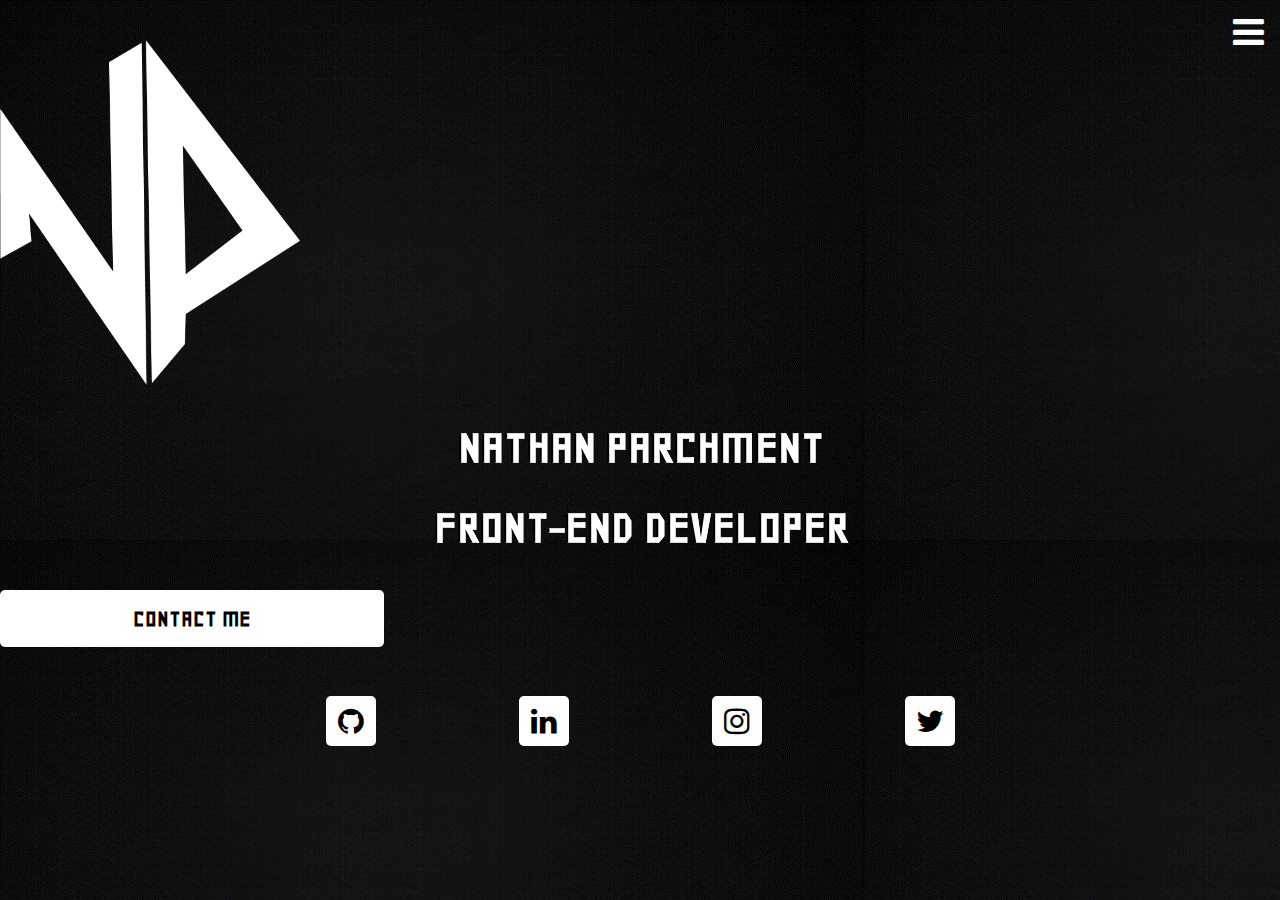
<file: index.html>
<!DOCTYPE html>
<html lang="en">
<head>

<!--tab-icon-->
<link rel="shortcut icon" type="image/x-icon" href="images/nplogo-tabicon.png">
<!--tab-icon-->
	
<!--TAB TITLE-->
<title>HOME | Nathan Parchment</title>
<link rel="icon" type="">
<meta charset="utf-8">
<meta name="viewport" content="width=device-width, initial-scale=1">
<link rel="stylesheet" href="https://stackpath.bootstrapcdn.com/bootstrap/4.1.3/css/bootstrap.min.css" integrity="sha384-MCw98/SFnGE8fJT3GXwEOngsV7Zt27NXFoaoApmYm81iuXoPkFOJwJ8ERdknLPMO" crossorigin="anonymous">
<link rel="stylesheet" href="https://cdnjs.cloudflare.com/ajax/libs/font-awesome/4.7.0/css/font-awesome.min.css">
<link rel="stylesheet" href="https://www.w3schools.com/w3css/4/w3.css">


<!--FONT-->
<link href="https://fonts.googleapis.com/css2?family=Geo&display=swap" rel="stylesheet">
<link href="https://fonts.googleapis.com/css2?family=Aldrich&display=swap" rel="stylesheet">	
<!--FONT-->

<!--LINK TO STYLESHEET-->
<link rel="stylesheet" type="text/css" href="assets/css/glvd.css">   
<!--LINK TO STYLESHEET-->
</head>
<body>

	
<!--NAVBAR-->
<nav class="w3-sidebar w3-black w3-animate-top " id="mySidebar">
<a href="javascript:void(0)" onclick="w3_close()" class="w3-button w3-black w3-xxlarge w3-padding  w3-display-topright" style="padding:6px 24px">
<i class="fa fa-remove"></i>
</a>
<div class="w3-bar-block w3-center" id="landing-nav-links">
<a href="index" class="glitch2">HOME</a>
<a href="aboutme" class="w3-bar-item glitch3">ABOUT</a>
<a href="projects" class="w3-bar-item glitch4">PROJECTS</a>
<a href="graphics" class="w3-bar-item glitch5">GRAPHICS</a>
<a href="contact.html" class="w3-bar-item glitch6">CONTACT</a>
</div>
</nav>


<div class="container" id="burger">
<span class="w3-button w3-xxlarge w3-display-topright" onclick="w3_open()"><i class="fa fa-bars"></i></span> 
</div>
<!--NAVBAR-->
	
<!--LANDING CONTENT-->
<div class="container" id="landing-logo">
<div class="row">
<img src="images/nplogo.png">
</div>	
</div>

<div class="container" id="landing-fullname">
<div class="row">
<h3 class="glitch">NATHAN PARCHMENT</h3>
</div>	
</div>	

<div class="container" id="landing-jobtitle">
<div class="row">
<h3 class="glitch1">FRONT-END DEVELOPER</h3>
</div>	
</div>	    
    
<div class="container" id="landing-contact-btn">
<div class="row">
<button class="button landing-btn"><a href="contact.php">CONTACT ME</a></button>	
</div>
</div>
	
<!--SOCIAL LINKS-->
<div class="container" id="landing-social-icons">
<div class="row">
<ul>
<li><a href="https://github.com/Nathan-47" target="blank"><i class="fa fa-github"></i></a></li>

<li><a href="https://www.linkedin.com/in/nathan-parchment-aa766118b" target="blank"><i class="fa fa-linkedin"></i></a></li>

<li><a href="https://www.instagram.com/glvdstone_/" target="blank"><i class="fa fa-instagram"></i></a></li>
	
<li><a href="https://twitter.com/glvdstone" target="blank"><i class="fa fa-twitter"></i></a></li>  
</ul>
</div>
</div>	
	
	
<!--SCRIPTS-->  
<script src="assets/js/nav-open-close.js"></script>
	
<script src="https://stackpath.bootstrapcdn.com/bootstrap/4.1.3/js/bootstrap.min.js" integrity="sha384-ChfqqxuZUCnJSK3+MXmPNIyE6ZbWh2IMqE241rYiqJxyMiZ6OW/JmZQ5stwEULTy" crossorigin="anonymous"></script>
    
<script src="https://code.jquery.com/jquery-3.2.1.slim.min.js" integrity="sha384-KJ3o2DKtIkvYIK3UENzmM7KCkRr/rE9/Qpg6aAZGJwFDMVNA/GpGFF93hXpG5KkN" crossorigin="anonymous"></script>
    
<script src="https://cdnjs.cloudflare.com/ajax/libs/popper.js/1.14.7/umd/popper.min.js"></script>
    
<script src="https://maxcdn.bootstrapcdn.com/bootstrap/4.3.1/js/bootstrap.min.js"></script>   
    
<script src="https://ajax.googleapis.com/ajax/libs/jquery/3.3.1/jquery.min.js"></script>
<!--SCRIPTS-->  

</body>
</html>
</file>
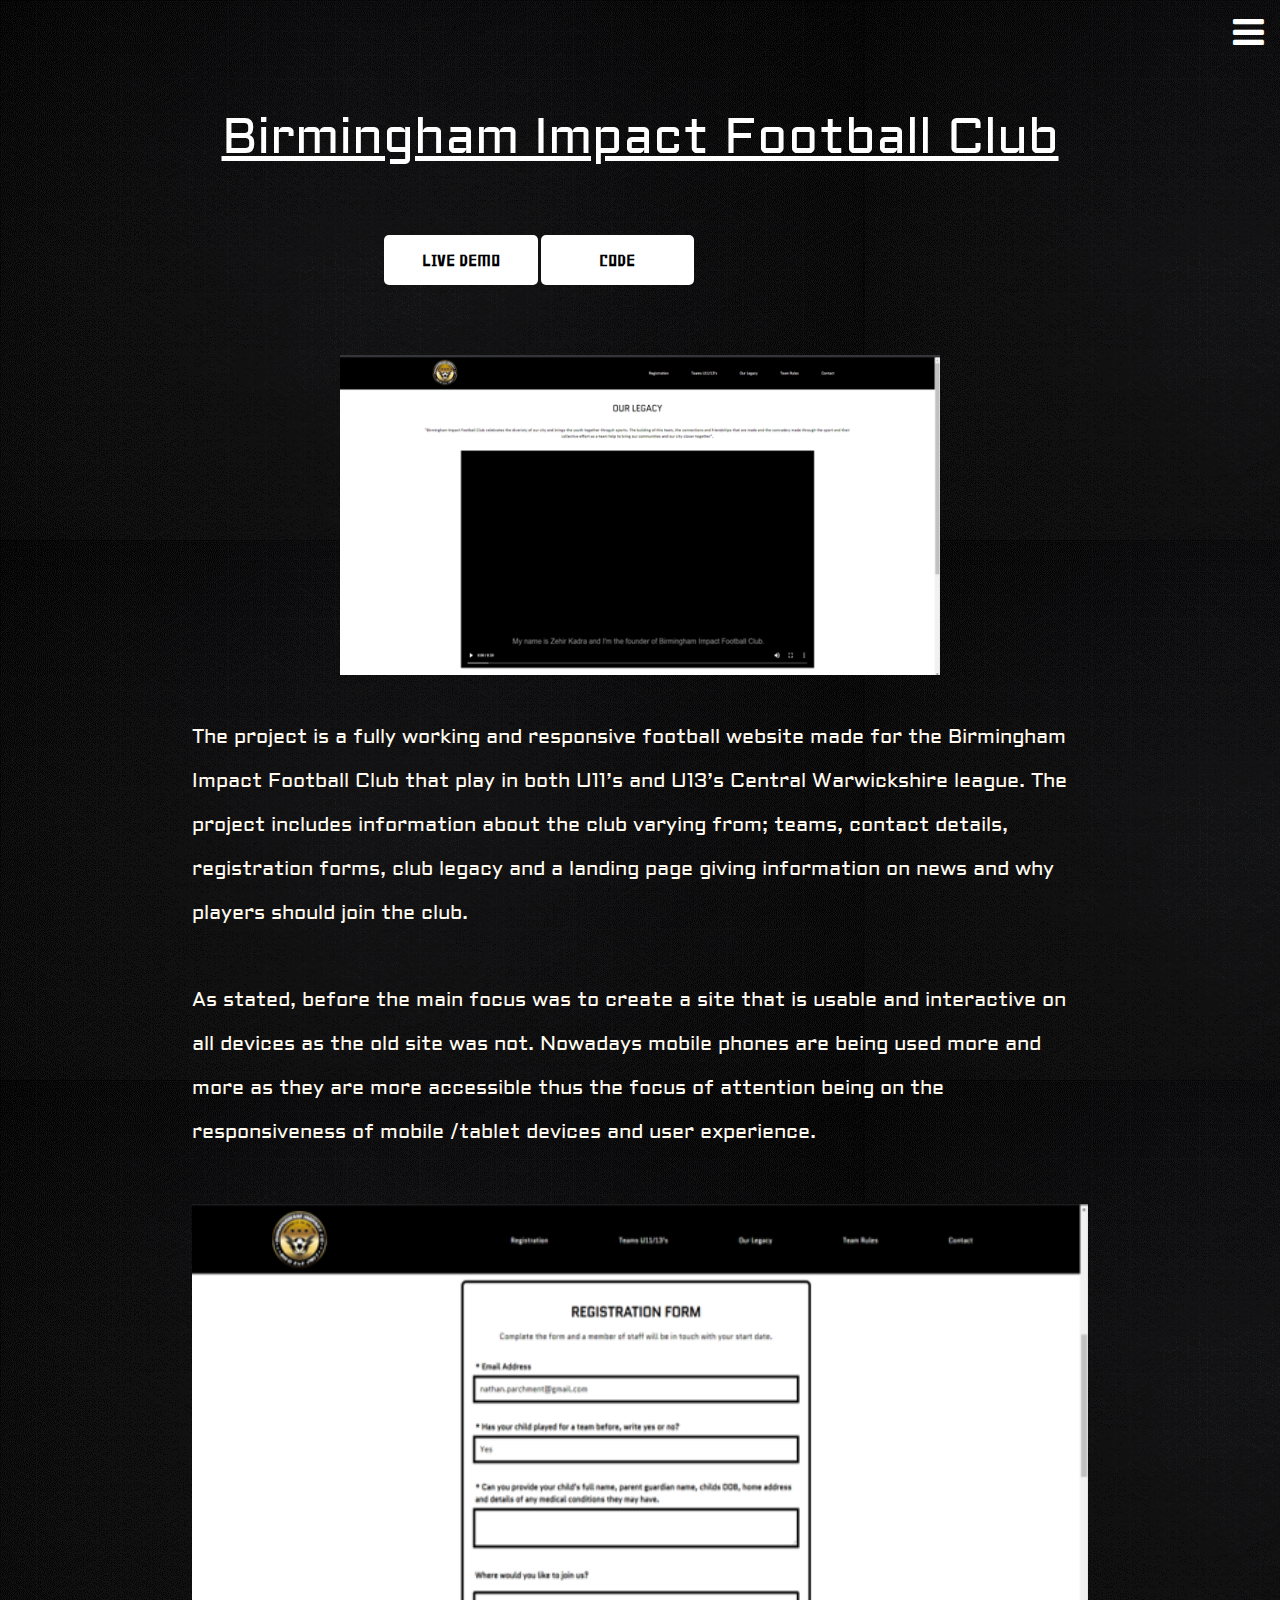
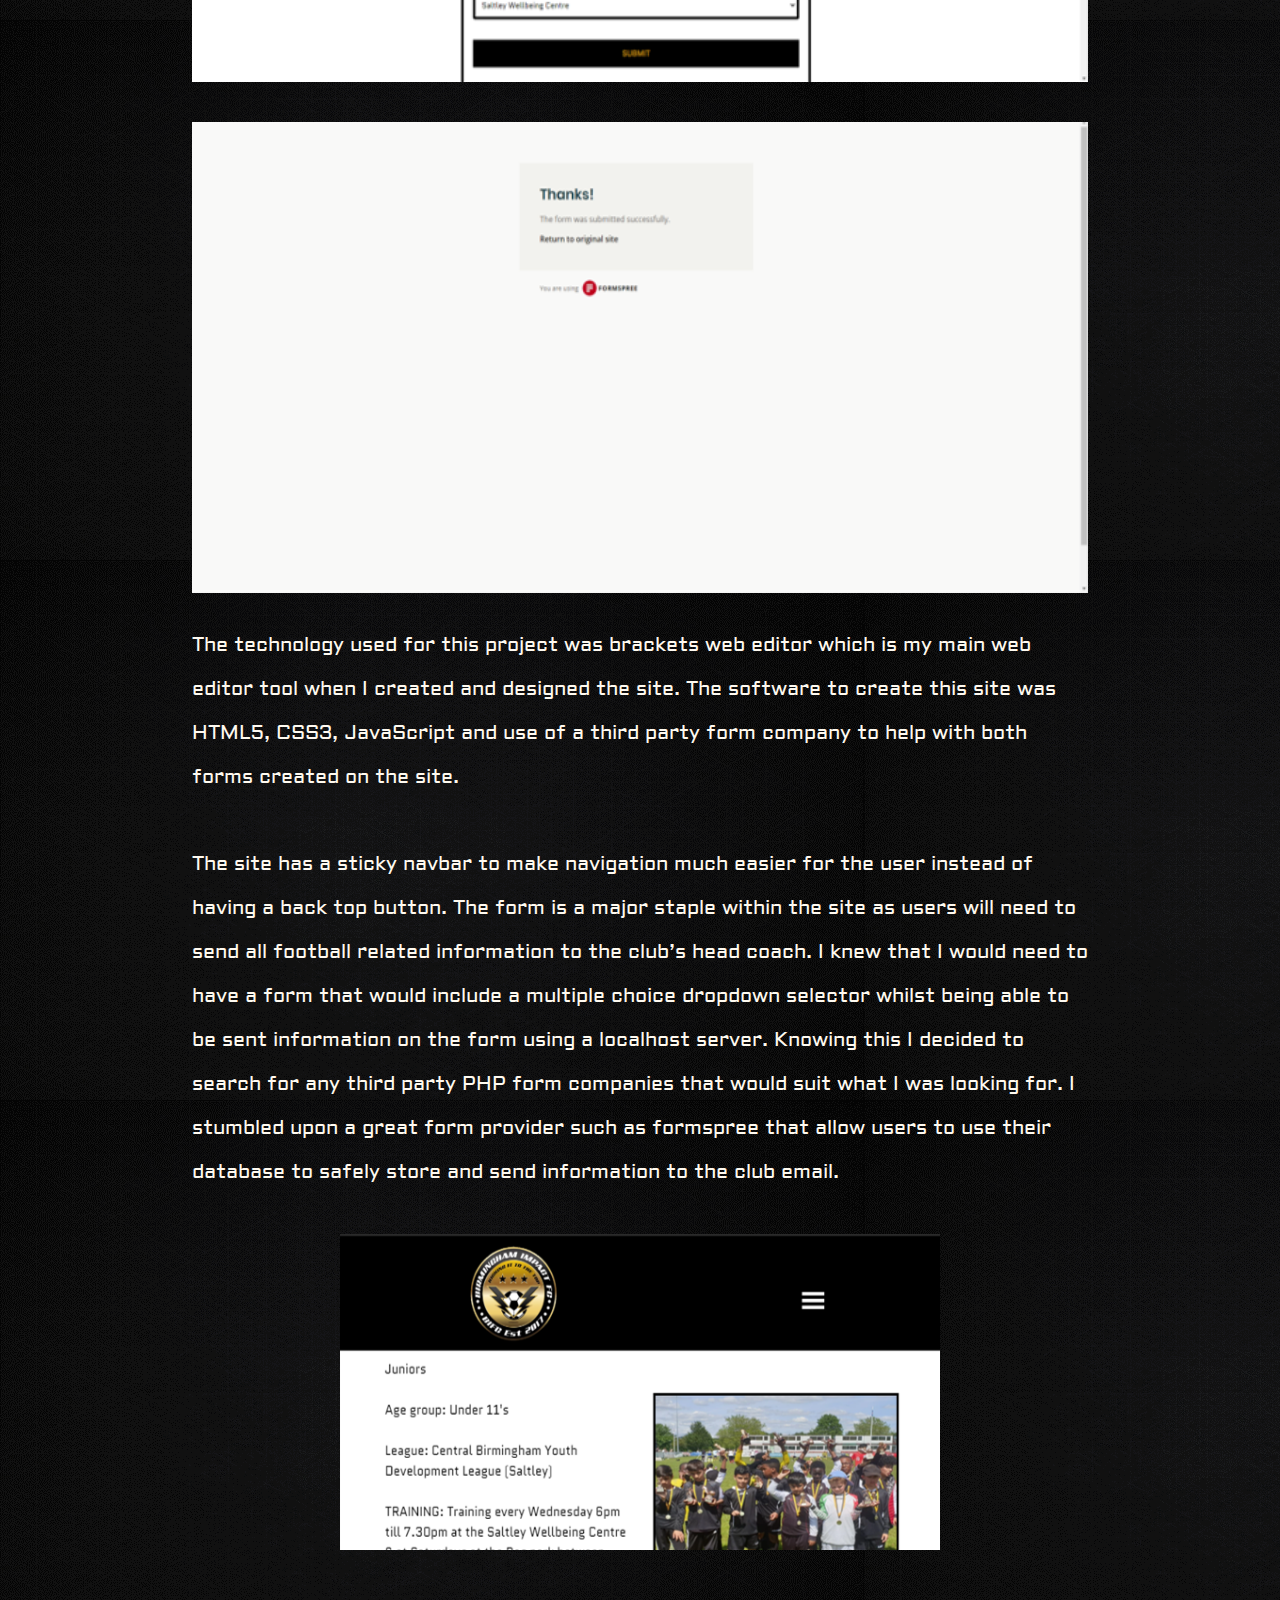
<file: birminghamimpactfc.html>
<!DOCTYPE html>
<html lang="en">
<head>

<!--tab-icon-->
<link rel="shortcut icon" type="image/x-icon" href="images/nplogo-blackbkgrnd.png" />
<!--tab-icon-->
	
	
<!--TAB TITLE-->
<title>Birmingham Impact FC | Nathan Parchment</title>
<link rel="icon" type="">
<meta charset="utf-8">
<meta name="viewport" content="width=device-width, initial-scale=1">
<link rel="stylesheet" href="https://stackpath.bootstrapcdn.com/bootstrap/4.1.3/css/bootstrap.min.css" integrity="sha384-MCw98/SFnGE8fJT3GXwEOngsV7Zt27NXFoaoApmYm81iuXoPkFOJwJ8ERdknLPMO" crossorigin="anonymous">
<link rel="stylesheet" href="https://cdnjs.cloudflare.com/ajax/libs/font-awesome/4.7.0/css/font-awesome.min.css">
<link rel="stylesheet" href="https://www.w3schools.com/w3css/4/w3.css">


<!--FONT-->
<link href="https://fonts.googleapis.com/css2?family=Geo&display=swap" rel="stylesheet">
<link href="https://fonts.googleapis.com/css2?family=Aldrich&display=swap" rel="stylesheet">	
<!--FONT-->

<!--lINK TO STYLESHEET-->
<link rel="stylesheet" type="text/css" href="assets/css/glvd.css">   
<!--lINK TO STYLESHEET-->
</head>
<body>

	
<!--NAVBAR-->
<nav class="w3-sidebar w3-black w3-animate-top " id="mySidebar">
<a href="javascript:void(0)" onclick="w3_close()" class="w3-button w3-black w3-xxlarge w3-padding  w3-display-topright" style="padding:6px 24px">
<i class="fa fa-remove"></i>
</a>
<div class="w3-bar-block w3-center" id="landing-nav-links">
<a href="index" class="glitch2">HOME</a>
<a href="aboutme" class="w3-bar-item glitch3">ABOUT</a>
<a href="projects" class="w3-bar-item glitch4">PROJECTS</a>
<a href="graphics" class="w3-bar-item glitch5">GRAPHICS</a>
<a href="contact.html" class="w3-bar-item glitch6">CONTACT</a>
</div>
</nav>

<div class="container" id="burger">
<span class="w3-button w3-xxlarge w3-display-topright" onclick="w3_open()"><i class="fa fa-bars"></i></span> 
</div>
<!--NAVBAR-->
	

<!--PROJECT TITLE-->
<div class="container" id="overview-title">
<p>Birmingham Impact Football Club</p>
</div>

<div class="container" id="overview-btn">
<div class="row">
<button class="button overview-btn"><a href="https://nathan-47.github.io/BirminghamImpactFC-/" target="blank">LIVE DEMO</a></button>	
	
<button class="button overview-btn"><a href="https://github.com/Nathan-47/BirminghamImpactFC-" target="_blank">CODE</a></button>	
</div>
</div>
	
	
<!--SECTION 1-->
<div class="container" id="overview-section1">
<img src="images/project1/legacypage.png" alt="legacypage">
	
<p class="overview-text">The project is a fully working and responsive football website made for the Birmingham Impact Football Club that play in both U11’s and U13’s Central Warwickshire league. The project includes information about the club varying from; teams, contact details, registration forms, club legacy and a landing page giving information on news and why players should join the club.</p>
<br>
<p class="overview-text">As stated, before the main focus was to create a site that is usable and interactive on all devices as the old site was not. Nowadays mobile phones are being used more and more as they are more accessible thus the focus of attention being on the responsiveness of mobile /tablet devices and user experience.</p>
</div>


<!--SECTION 2-->
<div class="container" id="overview-section2">
<div class="row">
<div class="col-sm-6">
<img src="images/project1/registerfields.png" alt="register form input fields">
</div>
	
<div class="col-sm-6">
<img src="images/project1/formspreeconfirmation.png" alt="form confirmation">
</div>	
</div>
<p class="overview-text">The technology used for this project was brackets web editor which is my main web editor tool when I created and designed the site. The software to create this site was HTML5, CSS3, JavaScript and use of a third party form company to help with both forms created on the site.    </p>
<br>
<p class="overview-text">The site has a sticky navbar  to make navigation much easier for the user instead of having a back top button. The form is a major staple within the site as users will need to send all football related information to the club’s head coach. I knew that I would need to have a form that would include a multiple choice dropdown selector whilst being able to be sent information on the form using a localhost server. Knowing this I decided to search for any third party PHP form companies that would suit what I was looking for. I stumbled upon a great form provider such as formspree that allow users to use their database to safely store and send information to the club email.  </p>
</div>
	
	
<!--SECTION 3-->
<div class="container" id="overview-section3">	
<img src="images/project1/mobileview.png" alt="">
</div>
	
	
	
	
<!--SCRIPTS-->  
<script src="assets/js/nav-open-close.js"></script>
	
<script src="https://stackpath.bootstrapcdn.com/bootstrap/4.1.3/js/bootstrap.min.js" integrity="sha384-ChfqqxuZUCnJSK3+MXmPNIyE6ZbWh2IMqE241rYiqJxyMiZ6OW/JmZQ5stwEULTy" crossorigin="anonymous"></script>
    
<script src="https://code.jquery.com/jquery-3.2.1.slim.min.js" integrity="sha384-KJ3o2DKtIkvYIK3UENzmM7KCkRr/rE9/Qpg6aAZGJwFDMVNA/GpGFF93hXpG5KkN" crossorigin="anonymous"></script>
    
<script src="https://cdnjs.cloudflare.com/ajax/libs/popper.js/1.14.7/umd/popper.min.js"></script>
    
<script src="https://maxcdn.bootstrapcdn.com/bootstrap/4.3.1/js/bootstrap.min.js"></script>   
    
<script src="https://ajax.googleapis.com/ajax/libs/jquery/3.3.1/jquery.min.js"></script>
<!--SCRIPTS-->  
	
</body>
</html>
</file>
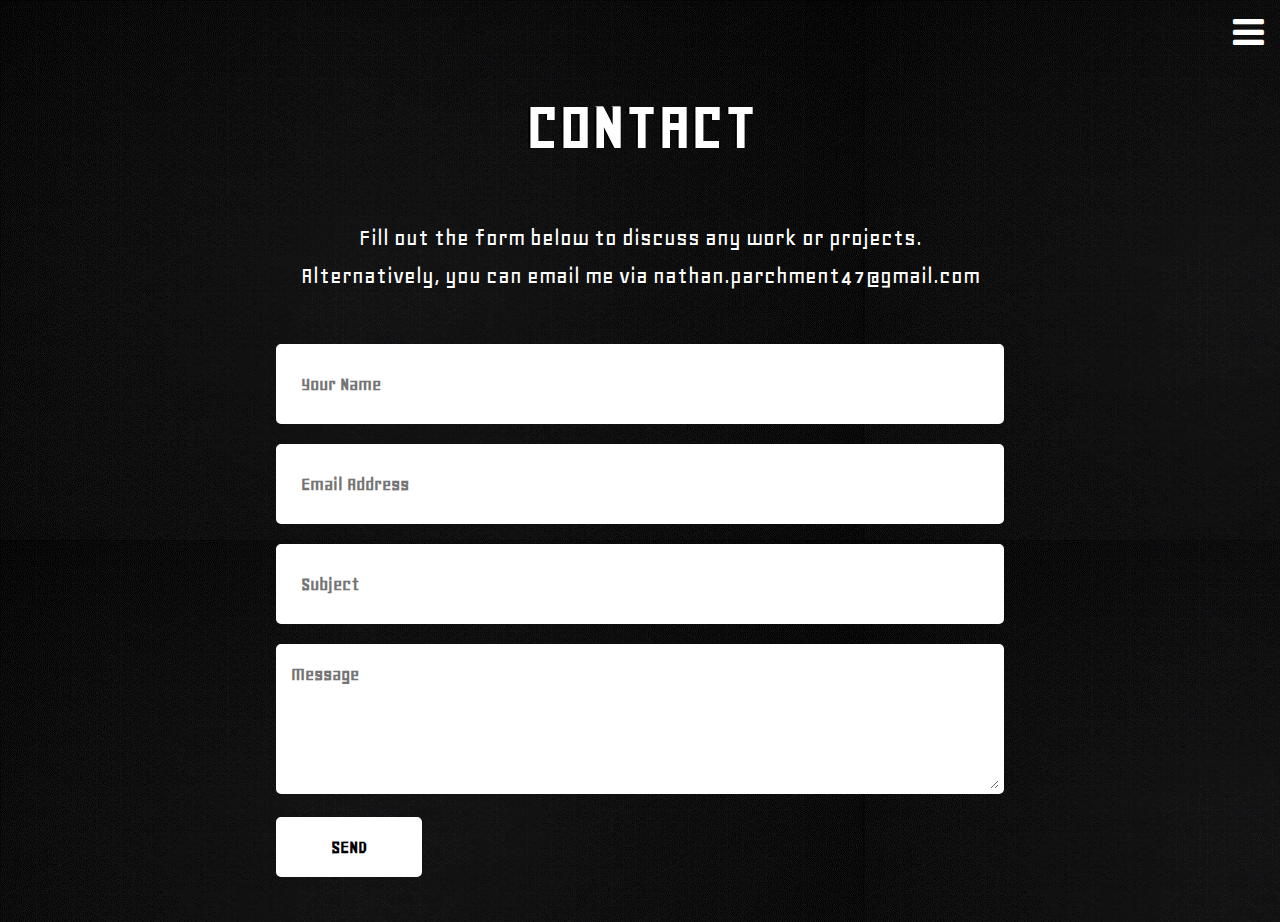
<file: contact.html>
<!DOCTYPE html>
<html lang="en">
<head>

<!--tab-icon-->
<link rel="shortcut icon" type="image/x-icon" href="images/nplogo-blackbkgrnd.png"/>
<!--tab-icon-->
	

<!--TAB TITLE-->
<title>CONTACT ME | Nathan Parchment</title>
<link rel="icon" type="">
<meta charset="utf-8">
<meta name="viewport" content="width=device-width, initial-scale=1">
<link rel="stylesheet" href="https://stackpath.bootstrapcdn.com/bootstrap/4.1.3/css/bootstrap.min.css" integrity="sha384-MCw98/SFnGE8fJT3GXwEOngsV7Zt27NXFoaoApmYm81iuXoPkFOJwJ8ERdknLPMO" crossorigin="anonymous">
<link rel="stylesheet" href="https://cdnjs.cloudflare.com/ajax/libs/font-awesome/4.7.0/css/font-awesome.min.css">
<link rel="stylesheet" href="https://www.w3schools.com/w3css/4/w3.css">


<!--FONT-->
<link href="https://fonts.googleapis.com/css2?family=Geo&display=swap" rel="stylesheet">
<link href="https://fonts.googleapis.com/css2?family=Aldrich&display=swap" rel="stylesheet">	
<!--FONT-->

<!--lINK TO STYLESHEET-->
<link rel="stylesheet" type="text/css" href="assets/css/glvd.css">   
<!--lINK TO STYLESHEET-->
</head>
<body>

	
<!--NAVBAR-->
<nav class="w3-sidebar w3-black w3-animate-top " id="mySidebar">
<a href="javascript:void(0)" onclick="w3_close()" class="w3-button w3-black w3-xxlarge w3-padding  w3-display-topright" style="padding:6px 24px">
<i class="fa fa-remove"></i>
</a>
<div class="w3-bar-block w3-center" id="landing-nav-links">
<a href="index" class="glitch2">HOME</a>
<a href="aboutme" class="w3-bar-item glitch3">ABOUT</a>
<a href="projects" class="w3-bar-item glitch4">PROJECTS</a>
<a href="graphics" class="w3-bar-item glitch5">GRAPHICS</a>
<a href="contact.html" class="w3-bar-item glitch6">CONTACT</a>
</div>
</nav>

<div class="container" id="burger">
<span class="w3-button w3-xxlarge w3-display-topright" onclick="w3_open()"><i class="fa fa-bars"></i></span> 
</div>
<!--NAVBAR-->
	
	
<!--CONTACT HEADING-->
<div class="container" id="contact-titleheading">
<div class="row">
<h3 class="glitch9">CONTACT</h3>
</div>
</div>	
	
	
<!--CONTACT CONTENT-->
<div id="contactquote-title"><p>Fill out the form below to discuss any work or projects.<br>Alternatively, you can email me via nathan.parchment47@gmail.com</p></div>	
    
	
<!--CONTACT FORM-->
<main>
<form class="contact-form" action=# method="post">
<input type="text" name="name" placeholder="Your Name">
<input type="text" name="mail" placeholder="Email Address">
<input type="text" name="subject" placeholder="Subject">
<textarea name="message" placeholder="Message"></textarea>
<button type="submit" name="submit">SEND</button>
</form>
</main>	


	
	
<!--SCRIPTS-->  
<script src="assets/js/nav-open-close.js"></script>
	
<script src="https://stackpath.bootstrapcdn.com/bootstrap/4.1.3/js/bootstrap.min.js" integrity="sha384-ChfqqxuZUCnJSK3+MXmPNIyE6ZbWh2IMqE241rYiqJxyMiZ6OW/JmZQ5stwEULTy" crossorigin="anonymous"></script>
    
<script src="https://code.jquery.com/jquery-3.2.1.slim.min.js" integrity="sha384-KJ3o2DKtIkvYIK3UENzmM7KCkRr/rE9/Qpg6aAZGJwFDMVNA/GpGFF93hXpG5KkN" crossorigin="anonymous"></script>
    
<script src="https://cdnjs.cloudflare.com/ajax/libs/popper.js/1.14.7/umd/popper.min.js"></script>
    
<script src="https://maxcdn.bootstrapcdn.com/bootstrap/4.3.1/js/bootstrap.min.js"></script>   
    
<script src="https://ajax.googleapis.com/ajax/libs/jquery/3.3.1/jquery.min.js"></script>
<!--SCRIPTS-->  

</body>
</html>
</file>
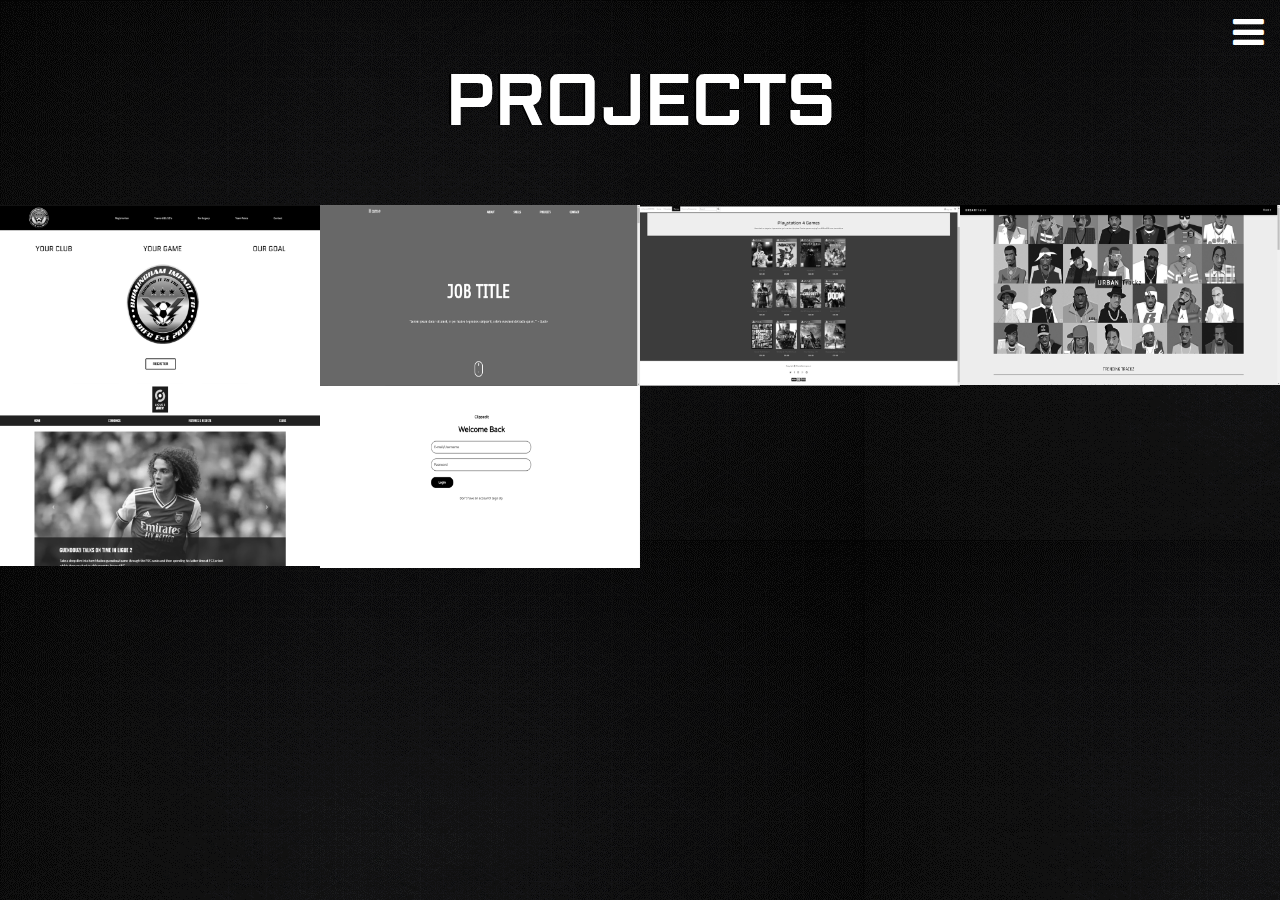
<file: projects.html>
<!DOCTYPE html>
<html lang="en">
<head>

<!--tab-icon-->
<link rel="shortcut icon" type="image/x-icon" href="images/nplogo-blackbkgrnd.png" />
<!--tab-icon-->
	
<!--TAB TITLE-->
<title>PROJECTS | Nathan Parchment</title>
<link rel="icon" type="">
<meta charset="utf-8">
<meta name="viewport" content="width=device-width, initial-scale=1">
<link rel="stylesheet" href="https://stackpath.bootstrapcdn.com/bootstrap/4.1.3/css/bootstrap.min.css" integrity="sha384-MCw98/SFnGE8fJT3GXwEOngsV7Zt27NXFoaoApmYm81iuXoPkFOJwJ8ERdknLPMO" crossorigin="anonymous">
<link rel="stylesheet" href="https://cdnjs.cloudflare.com/ajax/libs/font-awesome/4.7.0/css/font-awesome.min.css">
<link rel="stylesheet" href="https://www.w3schools.com/w3css/4/w3.css">


<!--FONT-->
<link href="https://fonts.googleapis.com/css2?family=Geo&display=swap" rel="stylesheet">
<link href="https://fonts.googleapis.com/css2?family=Aldrich&display=swap" rel="stylesheet">	
<!--FONT-->

<!--lINK TO STYLESHEET-->
<link rel="stylesheet" type="text/css" href="assets/css/glvd.css">   
<!--lINK TO STYLESHEET-->
</head>
<body>

	
<!--NAVBAR-->
<nav class="w3-sidebar w3-black w3-animate-top " id="mySidebar">
<a href="javascript:void(0)" onclick="w3_close()" class="w3-button w3-black w3-xxlarge w3-padding  w3-display-topright" style="padding:6px 24px">
<i class="fa fa-remove"></i>
</a>
<div class="w3-bar-block w3-center" id="landing-nav-links">
<a href="index" class="glitch2">HOME</a>
<a href="aboutme" class="w3-bar-item glitch3">ABOUT</a>
<a href="projects" class="w3-bar-item glitch4">PROJECTS</a>
<a href="graphics" class="w3-bar-item glitch5">GRAPHICS</a>
<a href="contact.html" class="w3-bar-item glitch6">CONTACT</a>
</div>
</nav>

<div class="container" id="burger">
<span class="w3-button w3-xxlarge w3-display-topright" onclick="w3_open()"><i class="fa fa-bars"></i></span> 
</div>
<!--NAVBAR-->
	

<!--PROJECT-HEADING-->
<div class="container" id="project-titleheading">
<div class="row">
<h3 class="glitch7">PROJECTS</h3>
</div>
</div>


<!--PROJECT THUMBNAIL GRID-->
<div class="wrapper" id="gallery">
<div class="w3-quarter" id="project-grid">
<a href="birminghamimpactfc"><img src="images/project1/birminghamimpact-thumbnail.png" style="width:100%" onclick="onClick(this)" alt="Birmingham Impact FC thumbnail"></a>
<a href="Ligue2API"><img src="images/project5/L2API - thumbnail.png" style="width:100%" onclick="onClick(this)" alt="Ligue 2 API thumbnail"></a>
</div>

<div class="w3-quarter"  id="project-grid">
<a href="filterportfolio"><img src="images/project2/filterportfoliothumbnail.png" style="width:100%" onclick="onClick(this)" alt="Filter portfolio thumbnail"></a>
<a href="ClippeditPHP"><img src="images/project6/clippeditphp-thumbnail.png" style="width:100%" onclick="onClick(this)" alt="Clippedit PHP thumbnail"></a>
</div>

<div class="w3-quarter"  id="project-grid">
<a href="millennialgaming"><img src="images/project3/millennialgamingthumbnail.png" style="width:100%" onclick="onClick(this)" alt="millennial gaming thumbnail"></a>
</div>

<div class="w3-quarter"  id="project-grid">
<a href="musicjukebox"><img src="images/project4/musicjukeboxthumbnail.png" style="width:100%" onclick="onClick(this)" alt="music jukebox thumbnail"></a>
</div>
</div>
	
	

	
<!--SCRIPTS-->  
<script src="assets/js/nav-open-close.js"></script>
	
<script src="https://stackpath.bootstrapcdn.com/bootstrap/4.1.3/js/bootstrap.min.js" integrity="sha384-ChfqqxuZUCnJSK3+MXmPNIyE6ZbWh2IMqE241rYiqJxyMiZ6OW/JmZQ5stwEULTy" crossorigin="anonymous"></script>
    
<script src="https://code.jquery.com/jquery-3.2.1.slim.min.js" integrity="sha384-KJ3o2DKtIkvYIK3UENzmM7KCkRr/rE9/Qpg6aAZGJwFDMVNA/GpGFF93hXpG5KkN" crossorigin="anonymous"></script>
    
<script src="https://cdnjs.cloudflare.com/ajax/libs/popper.js/1.14.7/umd/popper.min.js"></script>
    
<script src="https://maxcdn.bootstrapcdn.com/bootstrap/4.3.1/js/bootstrap.min.js"></script>   
    
<script src="https://ajax.googleapis.com/ajax/libs/jquery/3.3.1/jquery.min.js"></script>
<!--SCRIPTS-->  

</body>
</html>
</file>
<file: assets/css/glvd.css>
*{
margin: 0px;
padding: 0px;
box-sizing: border-box;
overflow-x: none;
}

body{
background-image: url(glvdstone-wallpaper.png);
font-family: 'Geo', sans-serif; /*Heading font ='Aldrich', sans-serif;*/
color: white;
animation: transitionIn 0.75s;
}

/*PAGE-FADEIN-TRANSITION*/
@keyframes transitionIn{
from{
opacity: 0;
transform: rotateX(-10deg);
}

to{
opacity: 1;
transform: rotateX(0);
}
}
/*PAGE-FADEIN-TRANSITION*/

/*NAVBAR*/
#mySidebar{
display:none;
padding-top:150px;
font-family:'Geo', sans-serif; 
font-size: 80px;
align-content: center;
top: 0px;
}

#landing-nav-links{
width: 100%;
background-color: black;
color: white;
text-decoration: none;
padding-top: 0px;
margin: 0px auto;
overflow-x: hidden;
}

#landing-nav-links a{
text-decoration: none;
color: white;
width: 100%;
font-size: 80px;
}


/*GLITCH-NAV-LINKS*/
/*GLITCH2*/
.glitch2{
position: relative;
top: 40%;
margin: 0 auto;
color: #fff;
font-size: 70px;
font-weight: 600;
text-align: center;
}

.glitch2:before, .glitch2:after{
content: "HOME";
position: absolute;
top: 1;
left: 0;
right: 0;
overflow: hidden;
color: #fff;
}

.glitch2:before{
right: 0px;
text-shadow: 1px 0 white;
animation: effect 2s infinite linear;
}

.glitch2:after{
left: 1px;
width: 100%;
text-shadow: -2px 0 black;
animation: effect 1s infinite linear;
}
/*GLITCH2*/


/*GLITCH3*/
.glitch3{
position: relative;
top: 40%;
margin: 0 auto;
color: #fff;
font-size: 70px;
font-weight: 600;
text-align: center;
}

.glitch3:before, .glitch3:after{
content: "ABOUT";
position: absolute;
top: 1;
left: 0;
right: 0;
overflow: hidden;
color: #fff;
}

.glitch3:before{
right: 0px;
text-shadow: 1px 0 white;
animation: effect 2s infinite linear;
}

.glitch3:after{
left: 1px;
width: 100%;
text-shadow: -2px 0 black;
animation: effect 1s infinite linear;
}
/*GLITCH3*/


/*GLITCH4*/
.glitch4{
position: relative;
top: 40%;
margin: 0 auto;
color: #fff;
font-size: 70px;
font-weight: 600;
text-align: center;
}

.glitch4:before, .glitch4:after{
content: "PROJECTS";
position: absolute;
top: 1;
left: 0;
right: 0;
overflow: hidden;
color: #fff;
}

.glitch4:before{
right: 0px;
text-shadow: 1px 0 white;
animation: effect 2s infinite linear;
}

.glitch4:after{
left: 1px;
width: 100%;
text-shadow: -2px 0 black;
animation: effect 1s infinite linear;
}
/*GLITCH4*/


/*GLITCH5*/
.glitch5{
position: relative;
top: 40%;
margin: 0 auto;
color: #fff;
font-size: 70px;
font-weight: 600;
text-align: center;
}

.glitch5:before, .glitch5:after{
content: "GRAPHICS";
position: absolute;
top: 1;
left: 0;
right: 0;
overflow: hidden;
color: #fff;
}

.glitch5:before{
right: 0px;
text-shadow: 1px 0 white;
animation: effect 2s infinite linear;
}

.glitch5:after{
left: 1px;
width: 100%;
text-shadow: -2px 0 black;
animation: effect 1s infinite linear;
}
/*GLITCH5*/


/*GLITCH6*/
.glitch6{
position: relative;
top: 40%;
margin: 0 auto;
color: #fff;
font-size: 70px;
font-weight: 600;
text-align: center;
}

.glitch6:before, .glitch6:after{
content: "CONTACT";
position: absolute;
top: 1;
left: 0;
right: 0;
overflow: hidden;
color: #fff;
}

.glitch6:before{
right: 0px;
text-shadow: 1px 0 white;
animation: effect 2s infinite linear;
}

.glitch6:after{
left: 1px;
width: 100%;
text-shadow: -2px 0 black;
animation: effect 1s infinite linear;
}
/*GLITCH6*/
/*GLITCH-NAV-LINKS*/
/*NAVBAR*/




/*LANDING-PAGE*/
#landing-logo{
align-content: center;
width: 35%;
margin: 5px auto;
margin-top: 60px;
}

#landing-logo img{
width: 300px;
margin: 20px auto;
}

#landing-fullname{
width: 100%;
font-size: 45px;
margin: 5px auto;
}

.glitch{
position: relative;
top: 40%;
margin: 0 auto;
color: #fff;
font-size: 80px;
font-weight: 600;
text-align: center;
}

.glitch:before, .glitch:after{
content: "NATHAN PARCHMENT";
position: absolute;
top: 0;
left: 0;
right: 0;
overflow: hidden;
color: #fff;
}

.glitch:before{
right: 0px;
text-shadow: 1px 0 white;
animation: effect 2s infinite linear;
}

.glitch:after{
left: 1px;
width: 100%;
text-shadow: -2px 0 black;
animation: effect 1s infinite linear;
}

.glitch1{
position: relative;
top: 40%;
margin: 0 auto;
color: #fff;
font-size: 80px;
font-weight: 600;
text-align: center;
}

.glitch1:before, .glitch1:after{
content: "FRONT-END DEVELOPER";
position: absolute;
top: 0;
left: 0;
right: 0;
overflow: hidden;
color: #fff;
}

.glitch1:before{
right: 0px;
text-shadow: 1px 0 white;
animation: effect 2s infinite linear;
}

.glitch1:after{
left: 1px;
width: 100%;
text-shadow: -2px 0 black;
animation: effect 1s infinite linear;
}


/*GLITCH-KEYFRAMES*/
@-webkit-keyframes effect{
0%{
clip: rect(55px,9999px,56px,0);
}
	
5%{
clip: rect(47px,9999px,30px,0);
}
	
10%{
clip: react(33px,9999px,36px,0);
}
	
15%{
clip: react(35px,9999px,9px,0);
}
	
20%{
clip: react(63px,9999px,59px,0);
}
	
25%{
clip: react(96px,9999px,98px,0);
}
		
30%{
clip: rect(48px,9999px,77px,0);
}
	
35%{
clip: rect(50px,9999px,34px,0);
}
	
40%{
clip: react(60px,9999px,72px,0);
}
	
45%{
clip: react(10px,9999px,81px,0);
}
	
50%{
clip: react(2px,9999px,60px,0);
}
	
55%{
clip: react(23px,9999px,89px,0);
}
		
60%{
clip: react(76px,9999px,91px,0);
}
	
65%{
clip: react(62px,9999px,30px,0);
}
	
70%{
clip: react(60px,9999px,73px,0);
}	
	
75%{
clip: react(60px,9999px,87px,0);
}
	
80%{
clip: react(2px,9999px,14px,0);
}
	
85%{
clip: react(28px,9999px,87px,0);
}
		
90%{
clip: react(73px,9999px,50px,0);
}
	
95%{
clip: react(79px,9999px,70px,0);
}
	
100%{
clip: react(17px,9999px,79px,0);
}		
}
/*GLITCH-KEYFRAMES*/

/* #landing-fullname p{
margin: 5px auto;
padding: 5px;
}
*/

#landing-fullname h3{
font-family: 'Geo', sans-serif; 
}

#landing-jobtitle h3{
font-family: 'Geo', sans-serif; 
}

#landing-jobtitle{
width: 100%;
font-size: 45px;
margin: 5px auto;
}

#landing-contact-btn{
margin: 10px auto;
width: 100%;
}

.landing-btn{
padding: 10px 10px;
cursor: pointer;
text-decoration: none;
margin: 20px auto;
transition-duration: 0.2s;
width: 20%;
border-radius: 5px;
font-weight: 600;
font-size: 25px;
display: inline-block;
background-color:white;
border: none;
position: relative;
overflow: hidden;
}

.landing-btn:hover{
background-color: black;
color: white;
}

.landing-btn a{
text-decoration: none;
color: black;
}

.landing-btn a:hover{
color: white;
}

#landing-social-icons{
width: 100%;
}

#landing-social-icons ul{
margin: 50px auto;
padding: 0px;
text-align: center;
}

#landing-social-icons ul li{
display: inline-block;
width: 45px;
height: 45px;
margin: 0px 30px;
border-radius: 5px;
background: white;
}

#landing-social-icons ul li:hover{
background-color: black;
}

#landing-social-icons ul li a{
color: black;
font-size: 25px;
}

#landing-social-icons ul li a:hover{
color: white;
}

#landing-social-icons ul li a i{
line-height: 50px;
}
/*LANDING-PAGE*/


/*PROJECTS-PAGE*/
#gallery{
width: 100%;
margin: 20px auto;
}

#project-titleheading{
margin: 50px auto;
}

#project-titleheading h3{
font-family: 'Aldrich', sans-serif;
}

/*GLITCH7*/
.glitch7{
position: relative;
top: 40%;
margin: 0 auto;
color: #fff;
font-size: 70px;
font-weight: 600;
text-align: center;
}

.glitch7:before, .glitch7:after{
content: "PROJECTS";
position: absolute;
top: 1;
left: 0;
right: 0;
overflow: hidden;
color: #fff;
}

.glitch7:before{
right: 0px;
text-shadow: 1px 0 white;
animation: effect 2s infinite linear;
}

.glitch7:after{
left: 1px;
width: 100%;
text-shadow: -2px 0 black;
animation: effect 1s infinite linear;
}
/*GLITCH7*/

#project-grid{
overflow: hidden;
text-align: center;
cursor: pointer;
}

#project-grid img{
overflow: hidden;
text-align: center;
max-width: 100%;
max-height: 100%;
filter:grayscale(100%);
-webkit-filter:grayscale(100%);
}

#project-grid img:hover{
transition: 0.3s;
transform: scale(1.1);
filter: grayscale(0%);
-webkit-filter:grayscale(0%);
}
/*PROJECTS-PAGE*/




/*PROJECT-OVERVIEWPAGE*/
#overview-title{
margin: 100px auto;
margin-bottom: 40px;
text-decoration: underline;
text-align: center;
}

#overview-title p{
font-family: 'Aldrich', sans-serif;
font-size: 50px;
}

#overview-section1{
width: 70%;
margin: 20px auto;
text-align: center;
}

#overview-section1 img{
width: 600px;
margin: 30px auto;
}

.overview-text{
margin: 10px auto;
text-align: left;
font-size: 20px;
font-family: 'Aldrich', sans-serif;
color: floralwhite;
line-height: 2.2;
}

#overview-section2{
width: 70%;
margin: 20px auto;
margin-top: 30px;
text-align: center;
}

#overview-section2 img{
width: 500px;
margin: 30px auto;
}

#overview-section3{
width: 70%;
margin: 40px auto;
margin-bottom: 80px;
text-align: center;
}

#overview-section3 img{
width: 600px;
margin: 0px auto;
}

#overview-btn{
margin: 20px auto;
width: 40%;
}

.overview-btn{
padding: 10px 10px;
cursor: pointer;
text-decoration: none;
margin: 20px auto;
transition-duration: 0.2s;
width: 30%;
border-radius: 5px;
font-weight: 600;
font-size: 20px;
display: inline-block;
background-color:white;
border: none;
position: relative;
overflow: hidden;
}

.overview-btn:hover{
background-color: black;
color: white;
}

.overview-btn a{
text-decoration: none;
color: black;
}

.overview-btn a:hover{
color: white;
}
/*PROJECT-OVERVIEWPAGE*/




/*GRAPHICS-PAGE*/
#gallery{
width: 100%;
margin: 20px auto;
}

#graphics-titleheading{
margin: 50px auto;
}

#graphics-titleheading h3{
font-family: 'Permanent Marker', sans-serif;
color: black;
}

/*GLITCH8*/
.glitch8{
position: relative;
top: 40%;
margin: 0 auto;
color: black;
font-size: 70px;
font-weight: 600;
text-align: center;
}

.glitch8:before, .glitch8:after{
content: "GRAPHICS";
position: absolute;
top: 1;
left: 0;
right: 0;
overflow: hidden;
color: black;
}

.glitch8:before{
right: 0px;
text-shadow: 1px 0 black;
animation: effect 2s infinite linear;
}

.glitch8:after{
left: 1px;
width: 100%;
text-shadow: -2px 0 white;
animation: effect 1s infinite linear;
}
/*GLITCH8*/

#project-grid{
overflow: hidden;
text-align: center;
cursor: pointer;
}

#project-grid img{
overflow: hidden;
text-align: center;
max-width: 100%;
max-height: 100%;
filter:grayscale(100%);
-webkit-filter:grayscale(100%);
}

#project-grid img:hover{
transition: 0.3s;
transform: scale(1.1);
filter: grayscale(0%);
-webkit-filter:grayscale(0%);
}
/*GRAPHICS-PAGE*/




/*GRAPHICS-OVERVIEWPAGE*/
.overview-graphics{
background: url(white-background.png); 
}

#overviewgraphics-title{
margin: 100px auto;
margin-bottom: 40px;
text-decoration: underline;
text-align: center;
font-family: 'Permanent Marker', sans-serif;
color: black;
}

#overviewgraphics-title p{
font-size: 50px;
}

#overviewgraphics-section1{
width: 70%;
margin: 20px auto;
text-align: center;
font-family: 'Aldrich', sans-serif;
text-transform: lowercase;
color: black;
}

#overviewgraphics-section1 img{
width: 600px;
margin: 0px auto;
}

.overviewgraphics-text{
margin: 30px auto;
text-align: center;
font-size: 17px;
font-weight: 600;
}

#overviewgraphics-section2{
width: 70%;
margin: 20px auto;
margin-top: 80px;
text-align: center;
color: black;
font-family: 'Aldrich', sans-serif;
}

#overviewgraphics-section2 img{
width: 500px;
margin: 0px auto;
}

#overviewgraphics-section3{
width: 70%;
margin: 40px auto;
margin-bottom: 80px;
text-align: center;
color: black;
font-family: 'Aldrich', sans-serif;
}

#overviewgraphics-section3 img{
width: 600px;
margin: 0px auto;
}
/*GRAPHICS-OVERVIEWPAGE*/


/*CONTACTPAGE*/
/*GLITCH9*/
.glitch9{
position: relative;
top: 40%;
margin: 0 auto;
color: white;
font-size: 70px;
font-weight: 600;
text-align: center;
}

.glitch9:before, .glitch9:after{
content: "CONTACT";
position: absolute;
top: 1;
left: 0;
right: 0;
overflow: hidden;
color: white;
}

.glitch9:before{
right: 0px;
text-shadow: 1px 0 white;
animation: effect 2s infinite linear;
}

.glitch9:after{
left: 1px;
width: 100%;
text-shadow: -2px 0 black;
animation: effect 1s infinite linear;
}
/*GLITCH9*/

#contact-titleheading{
margin: 74px auto;
margin-bottom: 40px;	
}

#contact-titleheading h3{
font-family: 'Geo', sans-serif;
}

#contactquote-title{
width: 100%;
margin: 5px auto;
text-align: center;
font-size: 25px;
}

.contact-form{
margin: 10px auto;
width: 40%;
padding: 20px;
border-radius: 5px;
}

input{
width: 100%;
margin: 20px 0px auto;
padding: 20px;
border: 5px solid white;
font-size: 20px;
font-weight: 600;
border-radius: 5px;
}

textarea{
width: 100%;
height: 150px;
margin: 20px 0px auto;
padding: 10px;
border: 5px solid white;
font-size: 20px;
font-weight: 600;
border-radius: 5px;
}

.contact-form button{
margin: 15px auto;
padding: 10px auto;
width: 20%;
padding: 10px;
border-radius: 5px;
font-size: 20px;
font-weight: 600;
border: 5px solid white;
background-color: white;
}

.contact-form button:hover{
border: 5px solid lightgray;
background-color: lightgray;
cursor: pointer;
}
/*CONTACTPAGE*/


/*ABOUTMEPAGE*/
/*GLITCH9*/
.glitch10{
position: relative;
top: 40%;
margin: 0 auto;
color: white;
font-size: 70px;
font-weight: 600;
text-align: center;
}

.glitch10:before, .glitch10:after{
content: "ABOUT";
position: absolute;
top: 1;
left: 0;
right: 0;
overflow: hidden;
color: white;
}

.glitch10:before{
right: 0px;
text-shadow: 1px 0 white;
animation: effect 2s infinite linear;
}

.glitch10:after{
left: 1px;
width: 100%;
text-shadow: -2px 0 black;
animation: effect 1s infinite linear;
}
/*GLITCH9*/

#about-titleheading{
margin: 74px auto;
margin-bottom: 40px;	
}

#about-titleheading h3{
font-family: 'Geo', sans-serif;
}

#about-content{
width: 100%;
margin-top: 50px;
text-align: center;
}

#about-content img{
width: 900px;
height: 400px;
}

#about-profile{
font-size: 20px;
text-align: left;
width: 80%;
margin-top: 40px;
margin-bottom: 100px;
line-height:2.2;
}

#about-profile p{
font-family:'Aldrich', sans-serif;
}

#about-profile h1{
font-family: 'Aldrich', sans-serif;
font-size: 38px;
text-align: left;
line-height:1.7;
}
/*ABOUTMEPAGE*/




/*MOBILEDEVICES-CSS*//*MOBILEDEVICES-CSS*/
@media screen and (max-width:1440px){
/*NAVBAR*/
#mySidebar{
display:none;
padding-top: 150px;
font-family:'Geo', sans-serif; 
font-size: 60px;
align-content: center;
top: 0px;
}
/*NAVBAR*/
	
/*LANDING-PAGE*/
#landing-logo{
width: 100%;
margin: 5px auto;
margin-top: 30px;
}

#landing-logo img{
width: 300px;
margin: 20px auto;
}
	
#landing-fullname h3{
font-size: 70px;
}
	
#landing-jobtitle h3{
font-size: 70px;
}	

#landing-contact-btn{
margin: 30px auto;
margin-top: 10px;
width: 100%;
}
	
.landing-btn{
width: 30%;
padding: 10px;
}
	
#landing-social-icons ul li{
display: inline-block;
width: 60px;
height: 60px;
margin: -15px 60px;
}
	
#landing-social-icons ul li a{
font-size: 30px;
}
	
#landing-social-icons ul li a i{
line-height: 60px;
}
/*LANDING-PAGE*/	
	

/*ABOUT-PAGE*/
#about-content img{
width: 100%;
}

#about-profile{
margin-bottom: 80px; 
}
/*ABOUT-PAGE*/
	
	
/*PROJECTOVERVIEW-PAGE*/
#overview-section2 img{
margin: 20px auto;
width: 100%;
height: auto;
}
/*PROJECTOVERVIEW-PAGE*/
	
	
/*CONTACT-PAGE*/
.contact-form{
margin: 10px auto;
width: 60%;
padding: 20px;
border-radius: 5px;
}
/*CONTACT-PAGE*/
}




@media screen and (max-width:1366px){
/*NAVBAR*/
#mySidebar{
display:none;
padding-top:150px;
font-family:'Geo', sans-serif; 
font-size: 90px;
align-content: center;
top: 0px;
}
	
#landing-nav-links a{
font-size: 90px;
}
/*NAVBAR*/
	
	
/*ABOUT-PAGE*/
#about-content img{
height: auto;
/*ABOUT-PAGE*/
}
}




@media screen and (max-width:1280px){
/*NAVBAR*/
#mySidebar{
display:none;
padding-top: 50px;
font-family:'Geo', sans-serif; 
font-size: 90px;
align-content: center;
top: 0px;
}
	
#landing-nav-links a{
font-size: 90px;
}
/*NAVBAR*/
	
	
/*LANDING-PAGE*/
#landing-logo{
width: 100%;
margin: 5px auto;
margin-top: 20px;
}

#landing-logo img{
width: 300px;
margin: 20px auto;
}
	
#landing-fullname h3{
font-size: 50px;
}
	
#landing-jobtitle h3{
font-size: 50px;
}	

#landing-contact-btn{
margin: 5px auto;
width: 100%;
}
	
.landing-btn{
width: 30%;
padding: 10px
}
	
#landing-social-icons ul li{
display: inline-block;
width: 50px;
height: 50px;
margin: -25px 70px;
}
	
#landing-social-icons ul li a{
font-size: 30px;
}
	
#landing-social-icons ul li a i{
line-height: 50px;
}
/*LANDING-PAGE*/	
	
	
/*ABOUT-PAGE*/
#about-content img{
width: 80%;
}

#about-profile{
margin-bottom: 80px;
}
/*ABOUT-PAGE*/
	

/*PROJECTOVERVIEW-PAGE*/
#overview-section2 img{
margin: 20px auto;
width: 100%;
height: auto;
}
/*PROJECTOVERVIEW-PAGE*/
	

/*CONTACT-PAGE*/
.contact-form{
margin: 10px auto;
width: 60%;
padding: 20px;
border-radius: 5px;
}
/*CONTACT-PAGE*/
}




@media screen and (max-width:1024px){
/*NAVBAR*/
#mySidebar{
display:none;
padding-top:90px;
font-size: 70px;
font-family:'Geo', sans-serif; 
align-content: center;
top: 0px;
}
	
#landing-nav-links a{
font-size: 70px;
}
/*NAVBAR*/
	
	
/*LANDING-PAGE*/
#landing-logo{
width: 100%;
margin: 5px auto;
margin-top: 30px;
}

#landing-logo img{
width: 250px;
margin: 20px auto;
}
	
#landing-contact-btn{
margin: 20px auto;
width: 100%;
}
	
.landing-btn{
width: 40%;
padding: 10px;
}
	
#landing-social-icons ul li{
display: inline-block;
width: 50px;
height: 50px;
margin: -25px 40px;
}
	
#landing-social-icons ul li a{
font-size: 30px;
}
	
#landing-social-icons ul li a i{
line-height: 50px;
}
/*LANDING-PAGE*/
	
	
/*PROJECTOVERVIEW-PAGE*/
#overview-btn{
width: 70%;
}
/*PROJECTOVERVIEW-PAGE*/

/*GRAPHICS-OVERVIEWPAGE*/
#overviewgraphics-section1{
width: 100%;
margin: 20px auto;
text-align: center;
}

#overviewgraphics-section2{
width: 100%;
margin: 20px auto;
text-align: center;
}

#overviewgraphics-section2 img{
width: 100%;
margin: 20px auto;
}
/*GRAPHICS-OVERVIEWPAGE*/
}




@media screen and (max-width:950px){
/*NAVBAR*/
#mySidebar{
display:none;
padding-top:150px;
font-family:'Geo', sans-serif; 
font-size: 120px;
align-content: center;
top: 0px;
}
	
#landing-nav-links a{
font-size: 120px;
}
/*NAVBAR*/
	
	
/*LANDING-PAGE*/
#landing-logo{
width: 100%;
margin: 5px auto;
margin-top: 100px;
}

#landing-logo img{
width: 400px;
margin: 20px auto;
}
	
#landing-contact-btn{
margin: 50px auto;
width: 100%;
}
	
.landing-btn{
width: 40%;
padding: 15px;
}
	
#landing-social-icons ul li{
display: inline-block;
width: 75px;
height: 75px;
margin: 0px 40px;
}
	
#landing-social-icons ul li a{
font-size: 30px;
}
	
#landing-social-icons ul li a i{
line-height: 80px;
}
/*LANDING-PAGE*/
	

/*ABOUT-PAGE*/
#about-content img{
width: 100%;
}
/*ABOUT-PAGE*/
	
	
/*PROJECT-PAGE*/	
#gallery{
width: 100%;
}
	
#project-grid{
width: 100%;
}
/*PROJECT-PAGE*/
	
	
/*CONTACT-PAGE*/
.contact-form{
margin: 10px auto;
width: 80%;
padding: 20px;
border-radius: 5px;
}
/*CONTACT-PAGE*/
}




@media screen and (max-width:900px){
/*NAVBAR*/
#mySidebar{
display:none;
padding-top:200px;
font-family:'Geo', sans-serif; 
font-size: 120px;
align-content: center;
top: 0px;
}
	
#landing-nav-links a{
font-size: 120px;
}
/*NAVBAR*/
	
	
/*LANDING-PAGE*/
#landing-logo{
width: 100%;
margin: 5px auto;
margin-top: 100px;
}

#landing-logo img{
width: 400px;
margin: 20px auto;
}
	
#landing-contact-btn{
margin: 50px auto;
width: 100%;
}
	
.landing-btn{
width: 40%;
padding: 15px;
}
	
#landing-social-icons ul li{
display: inline-block;
width: 75px;
height: 75px;
margin: 0px 40px;
}
	
#landing-social-icons ul li a{
font-size: 30px;
}
	
#landing-social-icons ul li a i{
line-height: 80px;
}
/*LANDING-PAGE*/
	
	
/*PROJECT-PAGE*/	
#gallery{
width: 100%;
}
	
#project-grid{
width: 100%;
}
/*PROJECT-PAGE*/
	
	
/*CONTACT-PAGE*/
.contact-form{
margin: 10px auto;
width: 80%;
padding: 20px;
border-radius: 5px;
}
/*CONTACT-PAGE*/
}
	



@media screen and (max-width:823px){
/*NAVBAR*/
#mySidebar{
display:none;
padding-top:40px;
font-family:'Geo', sans-serif; 
font-size: 38px;
align-content: center;
top: 0px;
}
	
#landing-nav-links a{
font-size: 38px;
}
/*NAVBAR*/
	
	
/*LANDING-PAGE*/
#landing-logo{
width: 100%;
margin: 5px auto;
margin-top: 100px;
}

#landing-logo img{
width: 300px;
margin: 20px auto;
}
	
#landing-contact-btn{
margin: 30px auto;
width: 100%;
}
	
.landing-btn{
width: 40%;
padding: 10px;
}
	
#landing-social-icons ul li{
display: inline-block;
width: 60px;
height: 60px;
margin: -25px 40px;
}
	
#landing-social-icons ul li a{
font-size: 30px;
}
	
#landing-social-icons ul li a i{
line-height: 60px;
}
/*LANDING-PAGE*/
	
	
/*PROJECTOVERVIEW-PAGE*/
#overview-section1 img{
width: 100%;
}

#overview-btn{
width: 70%;
margin: 20px auto;
}
/*PROJECTOVERVIEW-PAGE*/

/*GRAPHICS-OVERVIEWPAGE*/
#overviewgraphics-section1{
width: 100%;
margin: 20px auto;
text-align: center;
}
	
#overviewgraphics-section2{
width: 100%;
margin: 20px auto;
text-align: center;
}

#overviewgraphics-section2 img{
width: 100%;
margin: 20px auto;
}
/*GRAPHICS-OVERVIEWPAGE*/
}
	



@media screen and (max-width:812px){
/*NAVBAR*/
#mySidebar{
display:none;
padding-top: 40px;
font-family:'Geo', sans-serif; 
font-size: 35px;
align-content: center;
top: 0px;
}
	
#landing-nav-links a{
font-size: 35px;
}
/*NAVBAR*/
	
/*LANDING-PAGE*/
#landing-logo{
width: 100%;
margin: 5px auto;
margin-top: 60px;
}
	
#landing-social-icons ul li{
display: inline-block;
width: 55px;
height: 55px;
margin: -25px 30px;
}
	
#landing-social-icons ul li a{
font-size: 30px;
}
	
#landing-social-icons ul li a i{
line-height: 60px;
}
/*LANDING-PAGE*/
}




@media screen and (max-width:800px){
/*NAVBAR*/
#mySidebar{
display:none;
padding-top:200px;
font-family:'Geo', sans-serif; 
font-size: 100px;
align-content: center;
top: 0px;
}
	
#landing-nav-links a{
font-size: 100px;
}
/*NAVBAR*/
	
	
/*LANDING-PAGE*/
#landing-logo{
width: 100%;
margin: 5px auto;
margin-top: 100px;
}

#landing-logo img{
width: 400px;
margin: 20px auto;
}
	
#landing-contact-btn{
margin: 50px auto;
width: 100%;
}
	
.landing-btn{
width: 40%;
padding: 15px;
}
	
#landing-social-icons ul li{
display: inline-block;
width: 75px;
height: 75px;
margin: 0px 40px;
}
	
#landing-social-icons ul li a{
font-size: 30px;
}
	
#landing-social-icons ul li a i{
line-height: 80px;
}
/*LANDING-PAGE*/
	
	
/*ABOUT-PAGE*/
#about-content img{
width: 100%;
}

#about-profile{
margin-bottom: 80px;
}
/*ABOUT-PAGE*/

	
/*PROJECT-PAGE*/	
#gallery{
width: 100%;
}
	
#project-grid{
width: 100%;
}
/*PROJECT-PAGE*/
	
	
	
/*PROJECT-OVERVIEWPAGE*/
#overview-title{
margin-bottom: 40px;
text-decoration: underline;
text-align: center;
}

#overview-section1{
width: 100%;
margin: 20px auto;
text-align: center;
}

#overview-section1 img{
width: 100%;
}
	
#overview-section2{
width: 100%;
margin: 20px auto;
text-align: center;
}

#overview-section2 img{
width: 100%;
margin: 20px auto;
}
	
#overview-section3{
width: 100%;
margin: 20px auto;
margin-bottom: 100px;
text-align: center;
}

#overview-section3 img{
width: 100%;
}
	
#overview-btn{
margin: 20px auto;
width: 100%;
}

.overview-btn{
padding: 10px 10px;
cursor: pointer;
text-decoration: none;
margin: 20px auto;
transition-duration: 0.2s;
width: 40%;
border-radius: 5px;
font-weight: 600;
font-size: 25px;
display: inline-block;
background-color:white;
border: none;
position: relative;
overflow: hidden;
}

.overview-btn:hover{
background-color: black;
color: white;
}

.overview-btn a{
text-decoration: none;
color: black;
}

.overview-btn a:hover{
color: white;
}
/*PROJECT-OVERVIEWPAGE*/

/*GRAPHICS-OVERVIEWPAGE*/
#overviewgraphics-section1{
width: 100%;
margin: 20px auto;
text-align: center;
}
	
#overviewgraphics-section2{
width: 100%;
margin: 20px auto;
text-align: center;
}

#overviewgraphics-section2 img{
width: 100%;
margin: 20px auto;
}
/*GRAPHICS-OVERVIEWPAGE*/
	
/*CONTACT-PAGE*/
.contact-form{
margin: 10px auto;
width: 80%;
padding: 20px;
border-radius: 5px;
}
/*CONTACT-PAGE*/
}




@media screen and (max-width:768px){
/*NAVBAR*/
#mySidebar{
display:none;
padding-top:150px;
font-size: 90px;
font-family:'Geo', sans-serif; 
align-content: center;
top: 0px;
}
	
#landing-nav-links a{
font-size: 90px;
}
/*NAVBAR*/
	
	
/*LANDING-PAGE*/
#landing-logo{
width: 100%;
margin: 5px auto;
margin-top: 60px;
}

#landing-logo img{
width: 350px;
margin: 20px auto;
}
	
#landing-contact-btn{
margin: 50px auto;
width: 100%;
}
	
.landing-btn{
width: 40%;
padding: 15px;
}
	
#landing-social-icons ul li{
display: inline-block;
width: 70px;
height: 70px;
margin: -30px 40px;
}
	
#landing-social-icons ul li a{
font-size: 30px;
}
	
#landing-social-icons ul li a i{
line-height: 70px;
}
/*LANDING-PAGE*/

/*GRAPHICS-OVERVIEWPAGE*/
#overviewgraphics-section1{
width: 100%;
margin: 20px auto;
text-align: center;
}
	
#overviewgraphics-section2{
width: 100%;
margin: 20px auto;
text-align: center;
}

#overviewgraphics-section2 img{
width: 100%;
margin: 20px auto;
}
/*GRAPHICS-OVERVIEWPAGE*/
}




@media screen and (max-width:736px){
/*NAVBAR*/
#mySidebar{
display:none;
padding-top: 40px;
font-size: 40px;
font-family:'Geo', sans-serif; 
align-content: center;
top: 0px;
}
	
#landing-nav-links a{
font-size: 40px;
}
/*NAVBAR*/
	
	
/*LANDING-PAGE*/
#landing-logo{
width: 100%;
margin: 5px auto;
margin-top: 60px;
}

#landing-logo img{
width: 250px;
margin: 20px auto;
}
	
#landing-contact-btn{
margin: 20px auto;
width: 100%;
}
	
.landing-btn{
width: 50%;
padding: 10px;
}
	
#landing-social-icons ul li{
display: inline-block;
width: 55px;
height: 55px;
margin: -20px 25px;
}
	
#landing-social-icons ul li a{
font-size: 30px;
}
	
#landing-social-icons ul li a i{
line-height: 60px;
}
/*LANDING-PAGE*/
	

/*ABOUT-PAGE*/
#about-content img{
height: auto;
width: 100%;
}
/*ABOUT-PAGE*/
}




@media screen and (max-width:731px){
/*NAVBAR*/
#mySidebar{
display:none;
padding-top: 40px;
font-size: 40px;
font-family:'Geo', sans-serif; 
align-content: center;
top: 0px;
}
	
#landing-nav-links a{
font-size: 40px;
}
/*NAVBAR*/
	
	
/*LANDING-PAGE*/
#landing-logo{
width: 100%;
margin: 5px auto;
margin-top: 60px;
}

#landing-logo img{
width: 250px;
margin: 20px auto;
}
	
#landing-contact-btn{
margin: 20px auto;
width: 100%;
}
	
.landing-btn{
width: 50%;
padding: 10px;
}
	
#landing-social-icons ul li{
display: inline-block;
width: 55px;
height: 55px;
margin: -20px 25px;
}
	
#landing-social-icons ul li a{
font-size: 30px;
}
	
#landing-social-icons ul li a i{
line-height: 60px;
}
/*LANDING-PAGE*/
	
	
/*ABOUT-PAGE*/
#about-content img{
height: auto;
width: 100%;
}
/*ABOUT-PAGE*/
}




@media screen and (max-width:667px){
/*NAVBAR*/
#mySidebar{
display:none;
padding-top: 40px;
font-family:'Geo', sans-serif; 
font-size: 35px;
align-content: center;
top: 0px;
}
	
#landing-nav-links a{
font-size: 35px;
}
/*NAVBAR*/
}




@media screen and (max-width:640px){
/*NAVBAR*/
#mySidebar{
display:none;
padding-top:25px;
font-family:'Geo', sans-serif; 
align-content: center;
top: 0px;
font-size: 35px;
}
	
#landing-nav-links a{
font-size: 35px;
}
/*NAVBAR*/
	
	
/*LANDING-PAGE*/
#landing-logo{
width: 100%;
margin: 5px auto;
margin-top: 60px;
}

#landing-logo img{
width: 250px;
margin: 20px auto;
}
	
#landing-contact-btn{
margin: 20px auto;
width: 100%;
}
	
.landing-btn{
width: 40%;
padding: 10px;
}
	
#landing-social-icons ul li{
display: inline-block;
width: 55px;
height: 55px;
margin: -20px 20px;
}
	
#landing-social-icons ul li a{
font-size: 30px;
}
	
#landing-social-icons ul li a i{
line-height: 60px;
}
/*LANDING-PAGE*/
	
	
/*ABOUT-PAGE*/
#about-content img{
height: auto;
}
/*ABOUT-PAGE*/
}




@media screen and (max-width:568px){
/*NAVBAR*/
#mySidebar{
display:none;
padding-top: 20px;
font-family:'Geo', sans-serif; 
font-size: 30px;
align-content: center;
top: 0px;
}
	
#landing-nav-links a{
font-size: 30px;
}
/*NAVBAR*/

/*GRAPHICS-OVERVIEWPAGE*/
#overviewgraphics-section1{
width: 100%;
margin: 20px auto;
text-align: center;
}

#overviewgraphics-section1 img{
width: 100%;
}
	
#overviewgraphics-section2{
width: 100%;
margin: 20px auto;
text-align: center;
}

#overviewgraphics-section2 img{
width: 100%;
margin: 20px auto;
}
	
#overviewgraphics-section3{
width: 100%;
margin: 20px auto;
margin-bottom: 100px;
text-align: center;
}

#overviewgraphics-section3 img{
width: 100%;
}
/*GRAPHICS-OVERVIEWPAGE*/
	
/*CONTACT-PAGE*/
#contactquote-title{
width: 100%;
}
	
#contactquote-title p{
font-size: 23px;
}
/*CONTACT-PAGE*/
}




@media screen and (max-width:480px){
/*NAVBAR*/
#mySidebar{
display:none;
padding-top: 20px;
font-family:'Geo', sans-serif; 
font-size: 30px;
align-content: center;
top: 0px;
}
	
#landing-nav-links a{
font-size: 30px;
}
/*NAVBAR*/
	
/*LANDING-PAGE*/
#landing-logo{
align-content: center;
width: 100%;
margin: 5px auto;
margin-top: 45px;
}
	
#landing-logo img{
width: 200px;
}
	
#landing-jobtitle{
width:100%;
margin: 30px auto;
}
	
#landing-fullname h3{
font-size: 35px;
}
	
#landing-jobtitle h3{
font-size: 35px;
}
	
#landing-contact-btn{
margin: 10px auto;
}
	
.landing-btn{
margin: 10px auto;
width: 60%;
}

#landing-social-icons ul li{
margin: -20px 20px;
}
	
#landing-social-icons ul li{
display: inline-block;
width: 50px;
height: 50px;
margin: 0px 30px;
}
	
#landing-social-icons ul li a{
font-size: 30px;
}
	
#landing-social-icons ul li a i{
line-height: 50px;
}
/*LANDING-PAGE*/

/*GRAPHICS-OVERVIEWPAGE*/
#overviewgraphics-section1{
width: 100%;
margin: 20px auto;
text-align: center;
}

#overviewgraphics-section1 img{
width: 100%;
}
	
#overviewgraphics-section2{
width: 100%;
margin: 20px auto;
text-align: center;
}

#overviewgraphics-section2 img{
width: 100%;
margin: 20px auto;
}
	
#overviewgraphics-section3{
width: 100%;
margin: 20px auto;
margin-bottom: 100px;
text-align: center;
}

#overviewgraphics-section3 img{
width: 100%;
}
/*GRAPHICS-OVERVIEWPAGE*/
}




@media screen and (max-width:414px){
/*NAVBAR*/
#mySidebar{
display:none;
padding-top: 100px;
font-family:'Geo', sans-serif; 
font-size: 60px;
align-content: center;
top: 0px;
}
	
#landing-nav-links a{
font-size: 60px;
}
/*NAVBAR*/
	
/*LANDING-PAGE*/
#landing-logo{
align-content: center;
width: 100%;
margin: 5px auto;
margin-top: 45px;
}
	
#landing-logo img{
width: 200px;
}
	
#landing-jobtitle{
width:100%;
margin: 30px auto;
}
	
#landing-fullname h3{
font-size: 35px;
}
	
#landing-jobtitle h3{
font-size: 35px;
}
	
#landing-contact-btn{
margin: 10px auto;
}
	
.landing-btn{
margin: 10px auto;
width: 60%;
}

#landing-social-icons ul li{
margin: -20px 20px;
}
	
#landing-social-icons ul li{
display: inline-block;
width: 50px;
height: 50px;
margin: 0px 20px;
}
	
#landing-social-icons ul li a{
font-size: 30px;
}
	
#landing-social-icons ul li a i{
line-height: 50px;
}
/*LANDING-PAGE*/

/*GRAPHICS-OVERVIEWPAGE*/
#overviewgraphics-section1{
width: 100%;
margin: 20px auto;
text-align: center;
}

#overviewgraphics-section1 img{
width: 100%;
}
	
#overviewgraphics-section2{
width: 100%;
margin: 20px auto;
text-align: center;
}

#overviewgraphics-section2 img{
width: 100%;
margin: 20px auto;
}
	
#overviewgraphics-section3{
width: 100%;
margin: 20px auto;
margin-bottom: 100px;
text-align: center;
}

#overviewgraphics-section3 img{
width: 100%;
}
/*GRAPHICS-OVERVIEWPAGE*/	
	
/*CONTACT-PAGE*/
#contactquote-title{
width: 90%;
}	

.contact-form{
margin: 10px auto;
width: 90%;
padding: 20px;
border-radius: 5px;
}
	
.contact-form button{
width: 100%;
}
/*CONTACT-PAGE*/
}






@media screen and (max-width:411px){
/*NAVBAR*/
#mySidebar{
display:none;
padding-top: 100px;
font-family:'Geo', sans-serif; 
font-size: 60px;
align-content: center;
top: 0px;
}
	
#landing-nav-links a{
font-size: 60px;
}
/*NAVBAR*/
	
/*LANDING-PAGE*/
#landing-logo{
align-content: center;
width: 100%;
margin: 5px auto;
margin-top: 45px;
}
	
#landing-logo img{
width: 200px;
}
	
#landing-jobtitle{
width:100%;
margin: 30px auto;
}
	
#landing-fullname h3{
font-size: 35px;
}
	
#landing-jobtitle h3{
font-size: 35px;
}
	
#landing-contact-btn{
margin: 10px auto;
}
	
.landing-btn{
margin: 10px auto;
width: 60%;
}

#landing-social-icons ul li{
margin: -20px 20px;
}
	
#landing-social-icons ul li{
display: inline-block;
width: 50px;
height: 50px;
margin: 0px 20px;
}
	
#landing-social-icons ul li a{
font-size: 30px;
}
	
#landing-social-icons ul li a i{
line-height: 50px;
}
/*LANDING-PAGE*/
	
/*GRAPHICS-OVERVIEWPAGE*/
#overviewgraphics-section1{
width: 100%;
margin: 20px auto;
text-align: center;
}

#overviewgraphics-section1 img{
width: 100%;
}
	
#overviewgraphics-section2{
width: 100%;
margin: 20px auto;
text-align: center;
}

#overviewgraphics-section2 img{
width: 100%;
margin: 20px auto;
}
	
#overviewgraphics-section3{
width: 100%;
margin: 20px auto;
margin-bottom: 100px;
text-align: center;
}

#overviewgraphics-section3 img{
width: 100%;
}
/*GRAPHICS-OVERVIEWPAGE*/	
	
/*CONTACT-PAGE*/
.contact-form{
margin: 10px auto;
width: 90%;
padding: 20px;
border-radius: 5px;
}
	
.contact-form button{
width: 100%;
}
/*CONTACT-PAGE*/
}




@media screen and (max-width:375px){
.body{
margin: 0px;
width: 100%;
}	

.w3-display-topright{
position: absolute; right: 0px;
}
	
#mySidebar{
display:none;
padding-top: 80px;
font-family:'Geo', sans-serif; 
font-size: 60px;
align-content: center;
top: 0px;
}

/*LANDING-PAGE*/
#landing-logo{
align-content: center;
width: 100%;
margin: 5px auto;
margin-top: 40px;
}
	
#landing-logo img{
width: 200px;
}
	
#landing-jobtitle{
width:100%;
margin: 20px auto;
}
	
#landing-fullname h3{
font-size: 35px;
}
	
#landing-jobtitle h3{
font-size: 35px;
}
	
#landing-contact-btn{
margin: 10px auto;
}
	
.landing-btn{
margin: 10px auto;
width: 60%;
}

#landing-social-icons ul li{
margin: -20px 20px;
}
/*LANDING-PAGE*/
	
	
/*PROJECT-OVERVIEWPAGE*/
#overview-title{
margin-bottom: 40px;
text-decoration: underline;
text-align: center;
}

#overview-section1{
width: 100%;
margin: 20px auto;
text-align: center;
}

#overview-section1 img{
width: 100%;
}
	
#overview-section2{
width: 100%;
margin: 20px auto;
text-align: center;
}

#overview-section2 img{
width: 100%;
margin: 20px auto;
}
	
#overview-section3{
width: 100%;
margin: 20px auto;
margin-bottom: 100px;
text-align: center;
}

#overview-section3 img{
width: 100%;
}
/*PROJECT-OVERVIEWPAGE*/

	
/*GRAPHICSPAGE*/
#graphics-titleheading{
margin-top: 90px;
}	
/*GRAPHICSPAGE*/
	

/*GRAPHICS-OVERVIEWPAGE*/
#overviewgraphics-section1{
width: 100%;
margin: 20px auto;
text-align: center;
}

#overviewgraphics-section1 img{
width: 100%;
}
	
#overviewgraphics-section2{
width: 100%;
margin: 20px auto;
text-align: center;
}

#overviewgraphics-section2 img{
width: 100%;
margin: 20px auto;
}
	
#overviewgraphics-section3{
width: 100%;
margin: 20px auto;
margin-bottom: 100px;
text-align: center;
}

#overviewgraphics-section3 img{
width: 100%;
}
/*GRAPHICS-OVERVIEWPAGE*/
	
	
/*CONTACTPAGE*/
#contact-titleheading{
margin: 74px auto;
margin-bottom: 40px;	
}

#contactquote-title{
width: 90%;
margin: 15px auto;
text-align: center;
font-size: 25px;
}

.contact-form{
margin: 10px auto;
width: 100%;
padding: 20px;
}

input{
margin: 20px 0px auto;
padding: 20px;
}

textarea{
height: 150px;
margin: 20px 0px auto;
padding: 20px;
}

.contact-form button{
margin: 15px auto;
padding: 10px auto;
width: 100%;
padding: 10px;
}

.contact-form button:hover{
border: 5px solid lightgray;
background-color: lightgray;
cursor: pointer;
}
/*CONTACTPAGE*/
	
	
/*ABOUTMEPAGE*/
#about-content{
width: 100%;
margin-top: 50px;
text-align: center;
}

#about-content img{
width: 100%;
height: auto;
}

#about-profile{
font-size: 22px;
text-align: left;
width: 100%;
margin-top: 40px;
}

#about-profile h1{
font-family: 'Geo', sans-serif;
font-size: 45px;
text-align: left;
}
/*ABOUTMEPAGE*/
}




@media screen and (max-width:360px){
.body{
margin: 0px;
width: 100%;
}	

/*NAVBAR*/
#mySidebar{
display:none;
padding-top: 70px;
font-family:'Geo', sans-serif; 
font-size: 60px;
align-content: center;
top: 0px;
}
	
#landing-nav-links a{
font-size: 60px;
}
/*NAVBAR*/

	
/*LANDING-PAGE*/
#landing-logo{
align-content: center;
width: 100%;
margin: 5px auto;
margin-top: 35px;
}
	
#landing-logo img{
width: 200px;
}
	
#landing-jobtitle{
width:100%;
margin: 15px auto;
}
	
#landing-fullname h3{
font-size: 35px;
}
	
#landing-jobtitle h3{
font-size: 35px;
}
	
#landing-contact-btn{
margin: 10px auto;
}
	
.landing-btn{
margin: 10px auto;
width: 60%;
font-size: 20px;
padding: 8px;
}

#landing-social-icons ul li{
display: inline-block;
width: 45px;
height: 45px;
margin: 0px 40px;
}
	
#landing-social-icons ul li a{
font-size: 25px;
}
	
#landing-social-icons ul li a i{
line-height: 50px;
}
	
#landing-social-icons ul li{
margin: -20px 20px;
}
/*LANDING-PAGE*/
}
	




@media screen and (max-width:320px){
.body{
margin: 0px;
width: 100%;
}	

/*NAVBAR*/
#mySidebar{
display:none;
padding-top: 30px;
font-family:'Geo', sans-serif; 
font-size: 45px;
align-content: center;
top: 0px;
}
	
#landing-nav-links a{
font-size: 45px;
}
/*NAVBAR*/

	
/*LANDING-PAGE*/
#landing-logo{
align-content: center;
width: 100%;
margin: 5px auto;
margin-top: 10px;
}
	
#landing-logo img{
width: 150px;
}
	
#landing-jobtitle{
width:100%;
margin: 5px auto;
}
	
#landing-fullname h3{
font-size: 30px;
}
	
#landing-jobtitle h3{
font-size: 30px;
}
	
#landing-contact-btn{
margin: 5px auto;
}
	
.landing-btn{
margin: 5px auto;
width: 60%;
font-size: 15px;
padding: 5px;
}

#landing-social-icons ul li{
display: inline-block;
width: 35px;
height: 35px;
}
	
#landing-social-icons ul li a{
font-size: 25px;
}
	
#landing-social-icons ul li a i{
line-height: 40px;
}
	
#landing-social-icons ul li{
margin: -20px 20px;
}
/*LANDING-PAGE*/
	
	
/*CONTACT-PAGE*/
#contactquote-title{
width: 90%;
margin: 20px auto;
}
	
#contactquote-title p{
font-size: 22px;
}
/*CONTACT-PAGE*/
}
</file>
